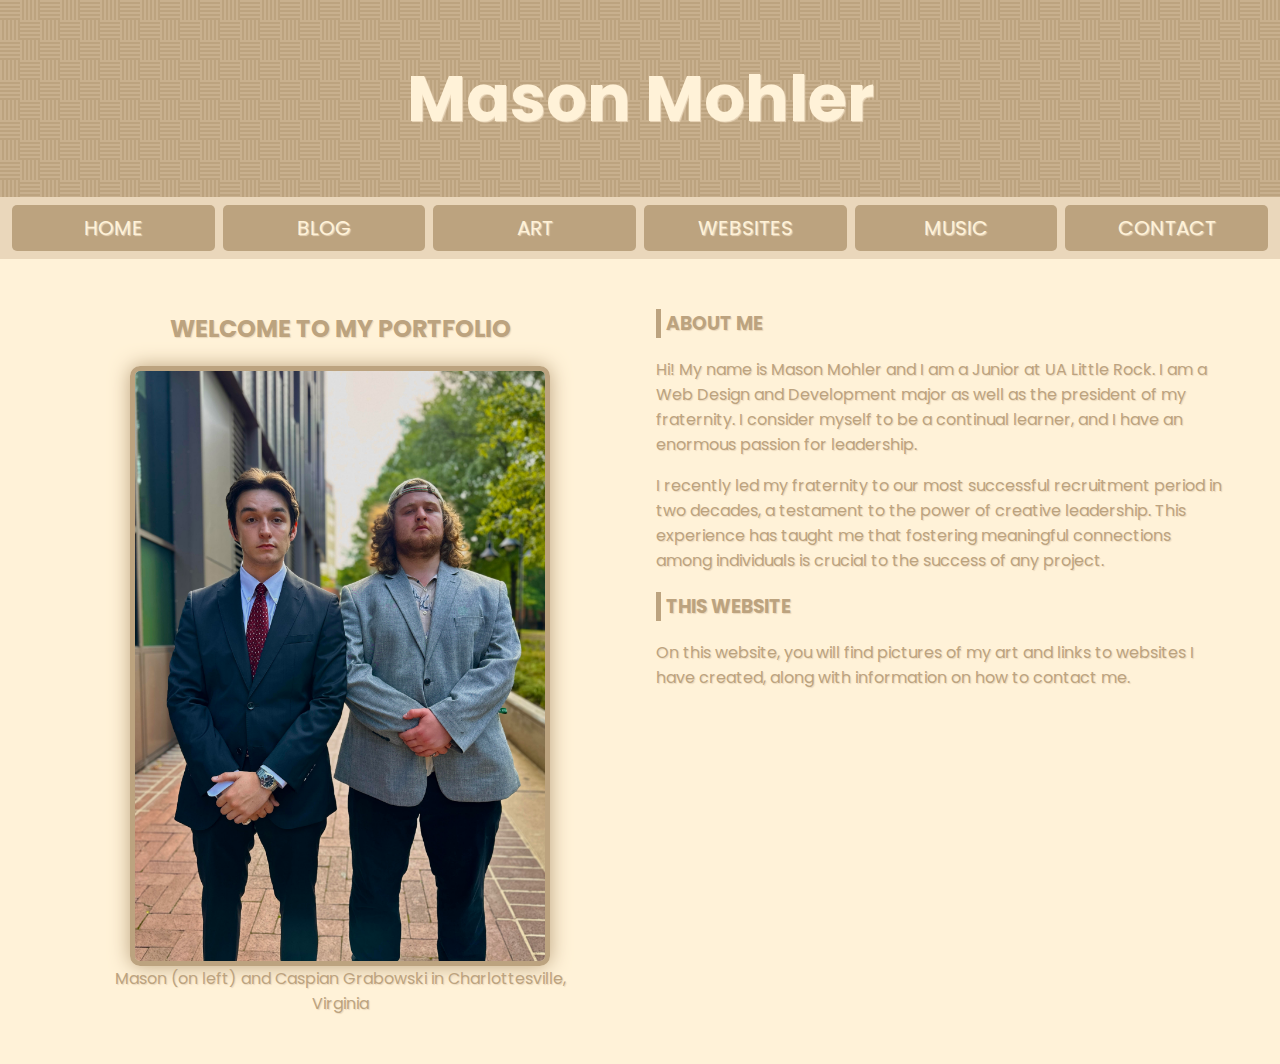
<file: index.html>
<!DOCTYPE html>
<html lang="en">
  <head>
    <meta charset="UTF-8" />
    <meta name="viewport" content="width=device-width, initial-scale=1.0" />
    <meta name="author" content="Mason Mohler" />
    <meta name="description" content="Portfolio for Mason Mohler" />
    <title>Mason Mohler Portfolio</title>
    <link rel="stylesheet" href="assets/css/style.css" />
    <link rel="preconnect" href="https://fonts.googleapis.com" />
    <link rel="preconnect" href="https://fonts.gstatic.com" crossorigin />
    <link
      href="https://fonts.googleapis.com/css2?family=Poppins&display=swap"
      rel="stylesheet"
    />
  </head>
  <body>
    <main>
      <header>
        <h1>Mason Mohler</h1>
      </header>
      <nav>
        <a href="index.html">Home</a>
        <a href="blog.html">Blog</a>
        <a href="art.html">Art</a>
        <a href="websites.html">Websites</a>
        <a href="music.html">Music</a>
        <a href="contact.html">Contact</a>
      </nav>
      <div class="container">
        <div class="main-content">
          <h2>Welcome to My Portfolio</h2>
          <figure>
            <img
              src="assets/img/mason-and-caz.jpg"
              alt="Mason and Caz in Virginia"
            />
            <figcaption>
              Mason (on left) and Caspian Grabowski in Charlottesville, Virginia
            </figcaption>
          </figure>
        </div>
        <div class="sidebar">
          <h3>About Me</h3>
          <p>
            Hi! My name is Mason Mohler and I am a Junior at UA Little Rock. I
            am a Web Design and Development major as well as the president of my
            fraternity. I consider myself to be a continual learner, and I have
            an enormous passion for leadership.
          </p>
          <p>
            I recently led my fraternity to our most successful recruitment
            period in two decades, a testament to the power of creative
            leadership. This experience has taught me that fostering meaningful
            connections among individuals is crucial to the success of any
            project.
          </p>
          <h3>This Website</h3>
          <p>
            On this website, you will find pictures of my art and links to
            websites I have created, along with information on how to contact
            me.
          </p>
        </div>
      </div>
    </main>
  </body>
</html>
</file>
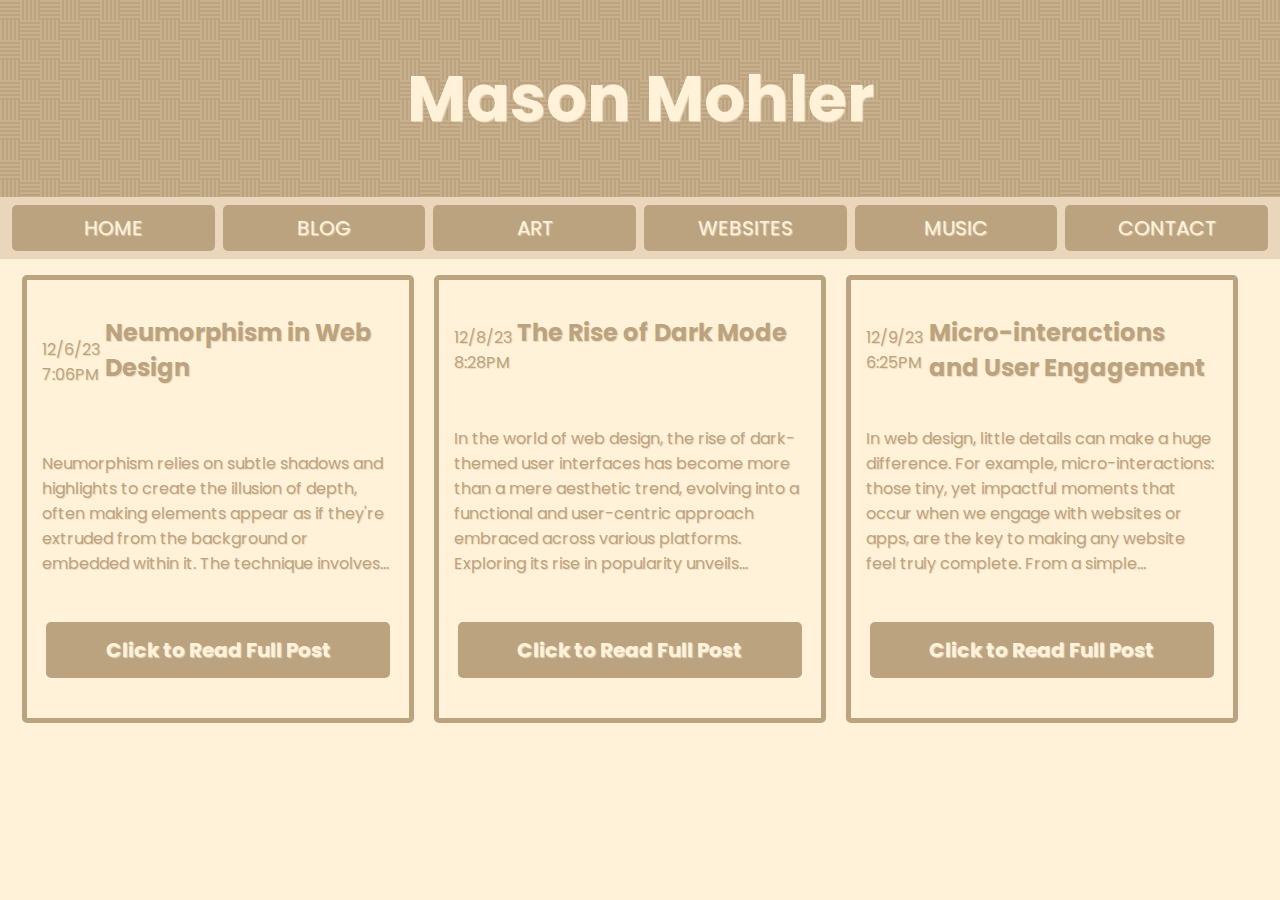
<file: blog.html>
<!DOCTYPE html>
<html lang="en">
  <head>
    <meta charset="UTF-8" />
    <meta name="viewport" content="width=device-width, initial-scale=1.0" />
    <meta name="author" content="Mason Mohler" />
    <meta name="description" content="Portfolio for Mason Mohler" />
    <title>Mason Mohler Blog</title>
    <link rel="stylesheet" href="assets/css/style.css" />
    <link rel="preconnect" href="https://fonts.googleapis.com" />
    <link rel="preconnect" href="https://fonts.gstatic.com" crossorigin />
    <link
      href="https://fonts.googleapis.com/css2?family=Poppins&display=swap"
      rel="stylesheet"
    />
  </head>
  <body>
    <main>
      <header>
        <h1>Mason Mohler</h1>
      </header>
      <nav>
        <a href="index.html">Home</a>
        <a href="blog.html">Blog</a>
        <a href="art.html">Art</a>
        <a href="websites.html">Websites</a>
        <a href="music.html">Music</a>
        <a href="contact.html">Contact</a>
      </nav>
    </main>
    <div class="container">
      <div class="blog-post">
        <div class="date">
          <p class="post-date">12/6/23 7:06PM</p>
        </div>
        <h2 class="post-title">Neumorphism in Web Design</h2>
        <p class="post-preview">
          Neumorphism relies on subtle shadows and highlights to create the
          illusion of depth, often making elements appear as if they're extruded
          from the background or embedded within it. The technique involves...
        </p>
        <h4 class="read">
          <a href="blog-posts/post1.html">Click to Read Full Post</a>
        </h4>
      </div>
      <div class="blog-post">
        <div class="date">
          <p class="post-date">12/8/23 8:28PM</p>
        </div>
        <h2 class="post-title">The Rise of Dark Mode</h2>
        <p class="post-preview">
          In the world of web design, the rise of dark-themed user interfaces
          has become more than a mere aesthetic trend, evolving into a
          functional and user-centric approach embraced across various
          platforms. Exploring its rise in popularity unveils...
        </p>
        <h4 class="read">
          <a href="blog-posts/post2.html">Click to Read Full Post</a>
        </h4>
      </div>
      <div class="blog-post">
        <div class="date">
          <p class="post-date">12/9/23 6:25PM</p>
        </div>
        <h2 class="post-title">Micro-interactions and User Engagement</h2>
        <p class="post-preview">
          In web design, little details can make a huge difference. For example,
          micro-interactions: those tiny, yet impactful moments that occur when
          we engage with websites or apps, are the key to making any website
          feel truly complete. From a simple...
        </p>
        <h4 class="read">
          <a href="blog-posts/post3.html">Click to Read Full Post</a>
        </h4>
      </div>
    </div>
  </body>
</html>
</file>
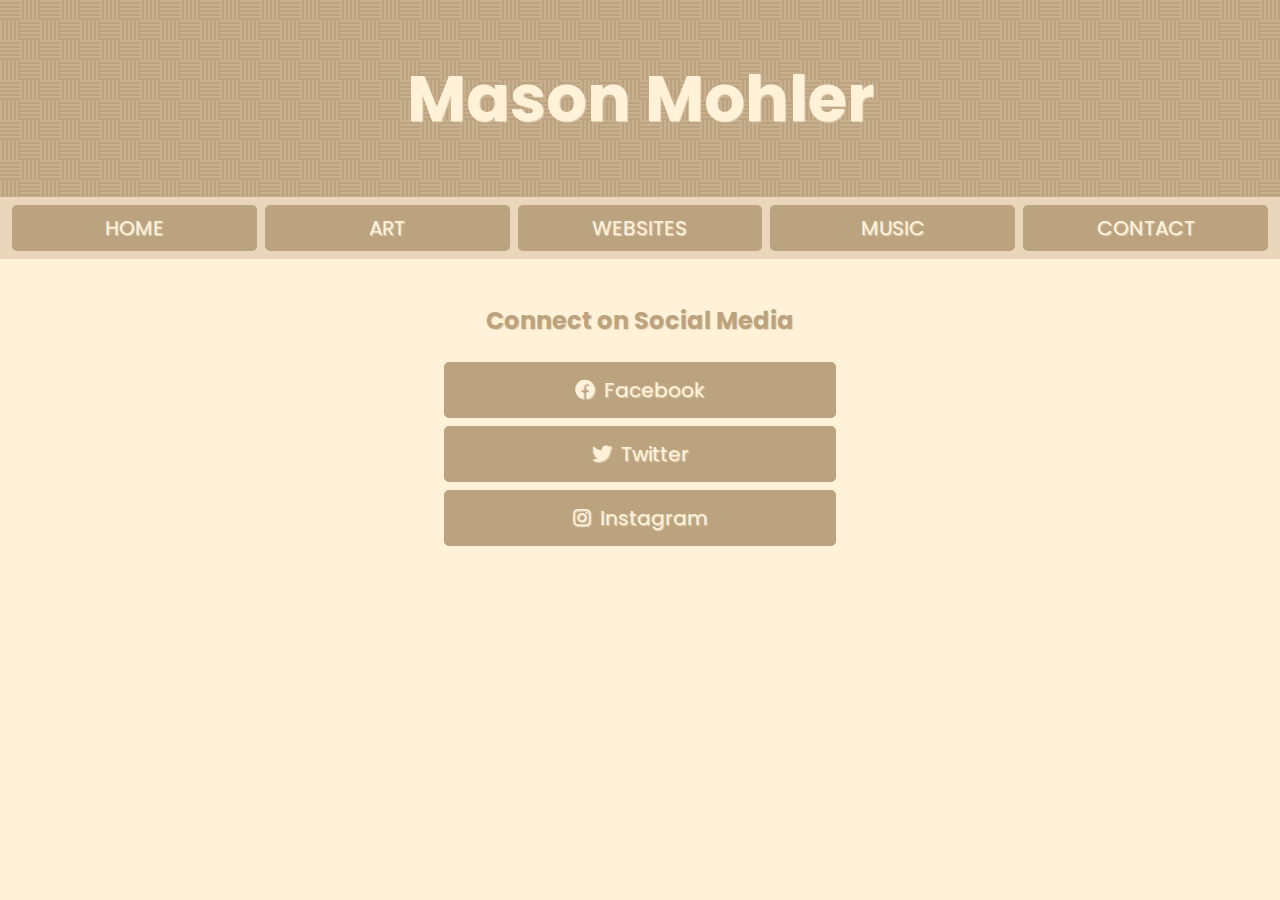
<file: contact.html>
<!DOCTYPE html>
<html lang="en">
  <head>
    <meta charset="UTF-8" />
    <meta name="viewport" content="width=device-width, initial-scale=1.0" />
    <meta name="author" content="Mason Mohler" />
    <meta name="description" content="Contact information for Mason Mohler" />
    <title>Mason Mohler Contact Info</title>
    <link rel="stylesheet" href="assets/css/style.css" />
    <link
      rel="stylesheet"
      href="https://cdnjs.cloudflare.com/ajax/libs/font-awesome/5.15.3/css/all.min.css"
    />
    <link rel="preconnect" href="https://fonts.googleapis.com" />
    <link rel="preconnect" href="https://fonts.gstatic.com" crossorigin />
    <link
      href="https://fonts.googleapis.com/css2?family=Poppins&display=swap"
      rel="stylesheet"
    />
  </head>
  <body>
    <main>
      <header>
        <h1>Mason Mohler</h1>
      </header>
      <nav>
        <a href="index.html">Home</a>
        <a href="art.html">Art</a>
        <a href="websites.html">Websites</a>
        <a href="music.html">Music</a>
        <a href="contact.html">Contact</a>
      </nav>
      <div class="container">
        <div class="social-media">
          <h2>Connect on Social Media</h2>
          <a href="https://www.facebook.com/mason.mohler.33/" target="_blank"
            ><i class="fab fa-facebook"></i> Facebook</a
          >
          <a href="https://www.twitter.com/mason_mohler" target="_blank"
            ><i class="fab fa-twitter"></i> Twitter</a
          >
          <a href="https://www.instagram.com/mason_mohler" target="_blank"
            ><i class="fab fa-instagram"></i> Instagram</a
          >
        </div>
      </div>
    </main>
  </body>
</html>
</file>
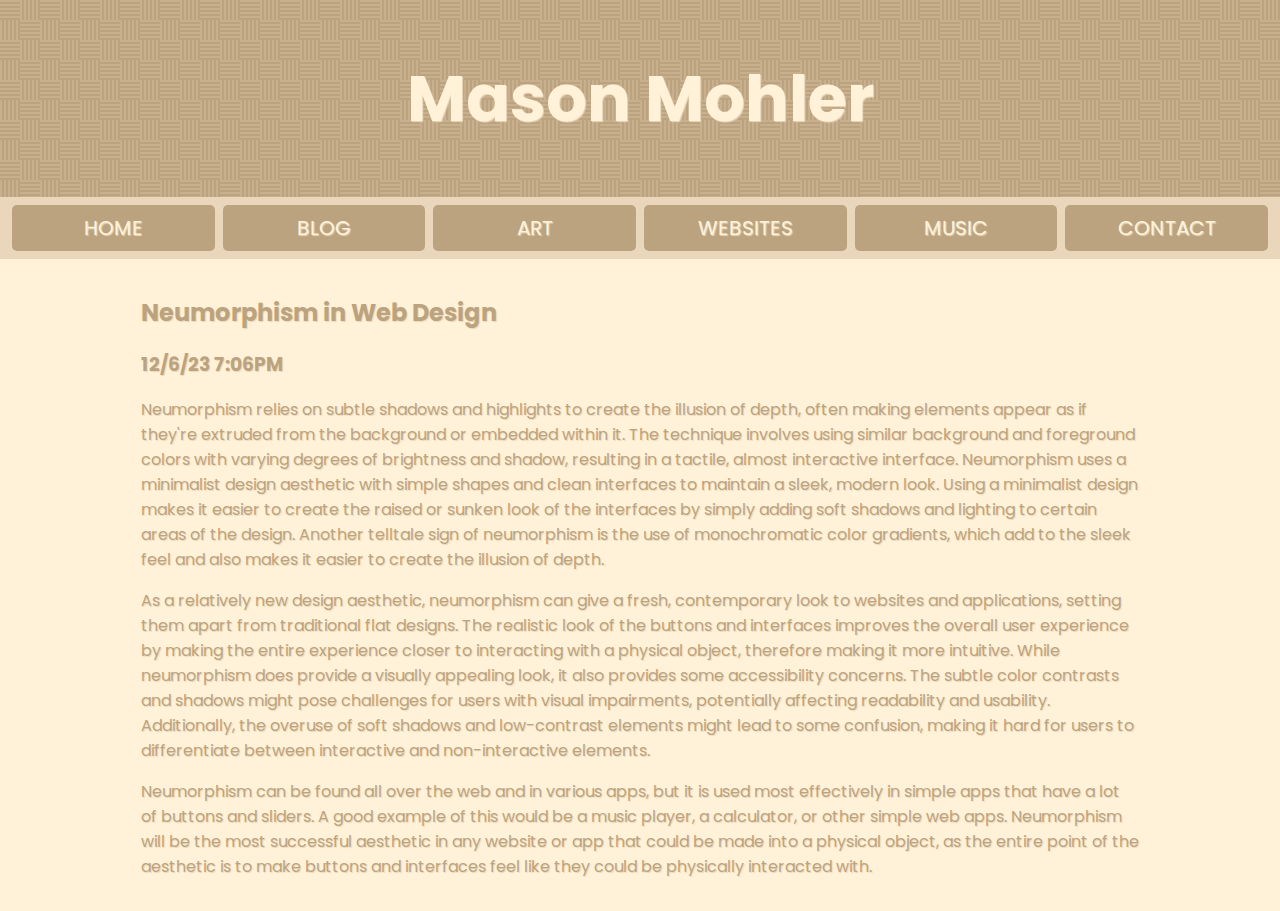
<file: blog-posts/post1.html>
<!DOCTYPE html>
<html lang="en">
  <head>
    <meta charset="UTF-8" />
    <meta name="viewport" content="width=device-width, initial-scale=1.0" />
    <meta name="author" content="Mason Mohler" />
    <meta name="description" content="Portfolio for Mason Mohler" />
    <title>Neumorphism in Web Design</title>
    <link rel="stylesheet" href="../assets/css/style.css" />
    <link rel="preconnect" href="https://fonts.googleapis.com" />
    <link rel="preconnect" href="https://fonts.gstatic.com" crossorigin />
    <link
      href="https://fonts.googleapis.com/css2?family=Poppins&display=swap"
      rel="stylesheet"
    />
  </head>
  <body>
    <main>
      <header>
        <h1>Mason Mohler</h1>
      </header>
      <nav>
        <a href="../index.html">Home</a>
        <a href="../blog.html">Blog</a>
        <a href="../art.html">Art</a>
        <a href="../websites.html">Websites</a>
        <a href="../music.html">Music</a>
        <a href="../contact.html">Contact</a>
      </nav>
    </main>
    <div class="container">
      <div class="post-container">
        <h2>Neumorphism in Web Design</h2>
        <h3>12/6/23 7:06PM</h3>
        <p>
          Neumorphism relies on subtle shadows and highlights to create the
          illusion of depth, often making elements appear as if they're extruded
          from the background or embedded within it. The technique involves
          using similar background and foreground colors with varying degrees of
          brightness and shadow, resulting in a tactile, almost interactive
          interface. Neumorphism uses a minimalist design aesthetic with simple
          shapes and clean interfaces to maintain a sleek, modern look. Using a
          minimalist design makes it easier to create the raised or sunken look
          of the interfaces by simply adding soft shadows and lighting to
          certain areas of the design. Another telltale sign of neumorphism is
          the use of monochromatic color gradients, which add to the sleek feel
          and also makes it easier to create the illusion of depth.
        </p>
        <p>
          As a relatively new design aesthetic, neumorphism can give a fresh,
          contemporary look to websites and applications, setting them apart
          from traditional flat designs. The realistic look of the buttons and
          interfaces improves the overall user experience by making the entire
          experience closer to interacting with a physical object, therefore
          making it more intuitive. While neumorphism does provide a visually
          appealing look, it also provides some accessibility concerns. The
          subtle color contrasts and shadows might pose challenges for users
          with visual impairments, potentially affecting readability and
          usability. Additionally, the overuse of soft shadows and low-contrast
          elements might lead to some confusion, making it hard for users to
          differentiate between interactive and non-interactive elements.
        </p>
        <p>
          Neumorphism can be found all over the web and in various apps, but it
          is used most effectively in simple apps that have a lot of buttons and
          sliders. A good example of this would be a music player, a calculator,
          or other simple web apps. Neumorphism will be the most successful
          aesthetic in any website or app that could be made into a physical
          object, as the entire point of the aesthetic is to make buttons and
          interfaces feel like they could be physically interacted with.
        </p>
      </div>
    </div>
  </body>
</html>
</file>
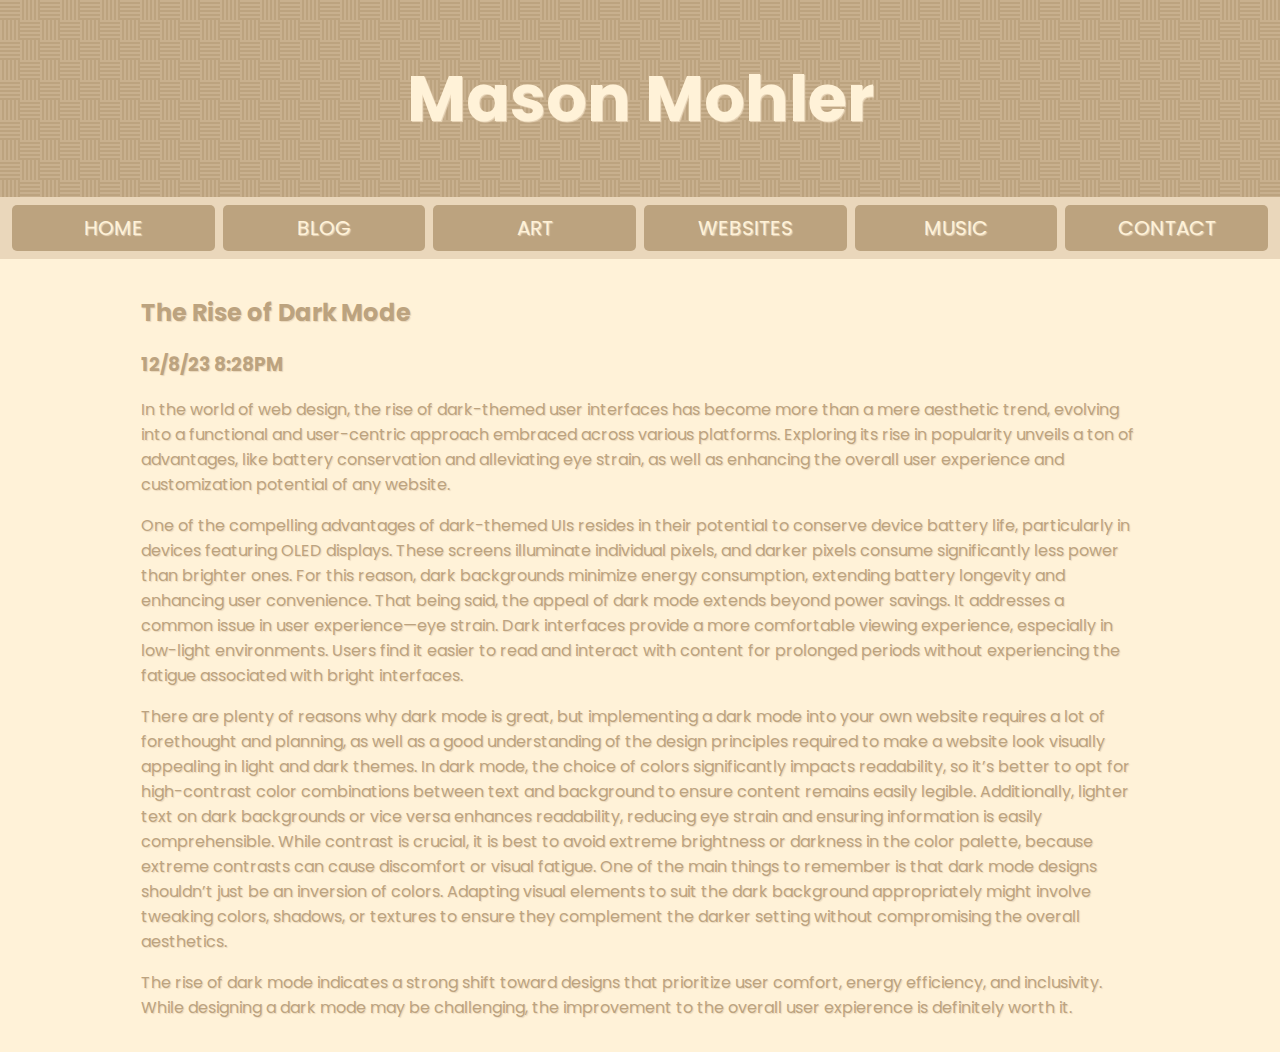
<file: blog-posts/post2.html>
<!DOCTYPE html>
<html lang="en">
  <head>
    <meta charset="UTF-8" />
    <meta name="viewport" content="width=device-width, initial-scale=1.0" />
    <meta name="author" content="Mason Mohler" />
    <meta name="description" content="Portfolio for Mason Mohler" />
    <title>The Rise of Dark Mode</title>
    <link rel="stylesheet" href="../assets/css/style.css" />
    <link rel="preconnect" href="https://fonts.googleapis.com" />
    <link rel="preconnect" href="https://fonts.gstatic.com" crossorigin />
    <link
      href="https://fonts.googleapis.com/css2?family=Poppins&display=swap"
      rel="stylesheet"
    />
  </head>
  <body>
    <main>
      <header>
        <h1>Mason Mohler</h1>
      </header>
      <nav>
        <a href="../index.html">Home</a>
        <a href="../blog.html">Blog</a>
        <a href="../art.html">Art</a>
        <a href="../websites.html">Websites</a>
        <a href="../music.html">Music</a>
        <a href="../contact.html">Contact</a>
      </nav>
    </main>
    <div class="container">
      <div class="post-container">
        <h2>The Rise of Dark Mode</h2>
        <h3>12/8/23 8:28PM</h3>
        <p>
          In the world of web design, the rise of dark-themed user interfaces
          has become more than a mere aesthetic trend, evolving into a
          functional and user-centric approach embraced across various
          platforms. Exploring its rise in popularity unveils a ton of
          advantages, like battery conservation and alleviating eye strain, as
          well as enhancing the overall user experience and customization
          potential of any website.
        </p>
        <p>
          One of the compelling advantages of dark-themed UIs resides in their
          potential to conserve device battery life, particularly in devices
          featuring OLED displays. These screens illuminate individual pixels,
          and darker pixels consume significantly less power than brighter ones.
          For this reason, dark backgrounds minimize energy consumption,
          extending battery longevity and enhancing user convenience. That being
          said, the appeal of dark mode extends beyond power savings. It
          addresses a common issue in user experience—eye strain. Dark
          interfaces provide a more comfortable viewing experience, especially
          in low-light environments. Users find it easier to read and interact
          with content for prolonged periods without experiencing the fatigue
          associated with bright interfaces.
        </p>
        <p>
          There are plenty of reasons why dark mode is great, but implementing a
          dark mode into your own website requires a lot of forethought and
          planning, as well as a good understanding of the design principles
          required to make a website look visually appealing in light and dark
          themes. In dark mode, the choice of colors significantly impacts
          readability, so it’s better to opt for high-contrast color
          combinations between text and background to ensure content remains
          easily legible. Additionally, lighter text on dark backgrounds or vice
          versa enhances readability, reducing eye strain and ensuring
          information is easily comprehensible. While contrast is crucial, it is
          best to avoid extreme brightness or darkness in the color palette,
          because extreme contrasts can cause discomfort or visual fatigue. One
          of the main things to remember is that dark mode designs shouldn’t
          just be an inversion of colors. Adapting visual elements to suit the
          dark background appropriately might involve tweaking colors, shadows,
          or textures to ensure they complement the darker setting without
          compromising the overall aesthetics.
        </p>
        <p>
          The rise of dark mode indicates a strong shift toward designs that
          prioritize user comfort, energy efficiency, and inclusivity. While
          designing a dark mode may be challenging, the improvement to the
          overall user expierence is definitely worth it.
        </p>
      </div>
    </div>
  </body>
</html>
</file>
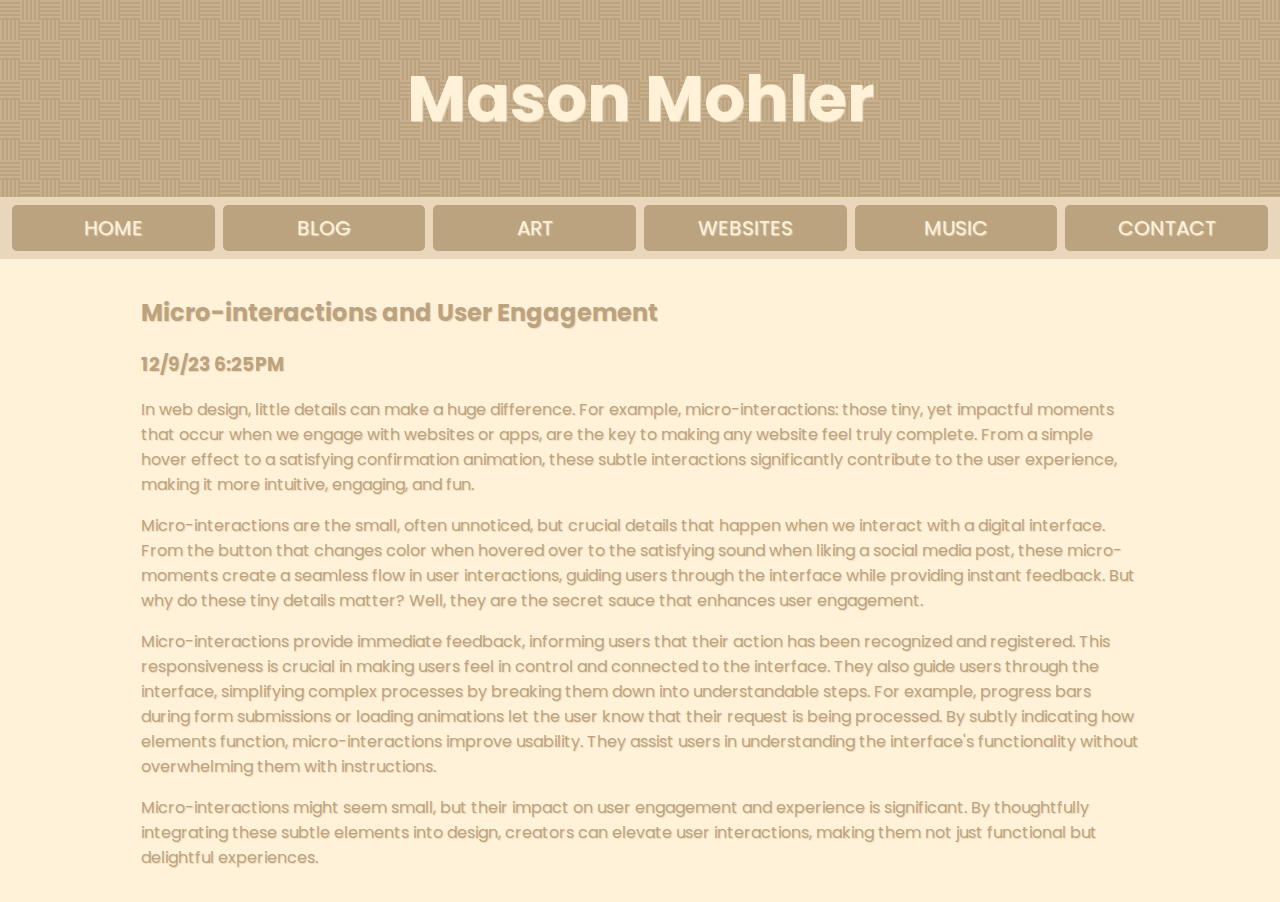
<file: blog-posts/post3.html>
<!DOCTYPE html>
<html lang="en">
  <head>
    <meta charset="UTF-8" />
    <meta name="viewport" content="width=device-width, initial-scale=1.0" />
    <meta name="author" content="Mason Mohler" />
    <meta name="description" content="Portfolio for Mason Mohler" />
    <title>Micro-interactions and User Engagement</title>
    <link rel="stylesheet" href="../assets/css/style.css" />
    <link rel="preconnect" href="https://fonts.googleapis.com" />
    <link rel="preconnect" href="https://fonts.gstatic.com" crossorigin />
    <link
      href="https://fonts.googleapis.com/css2?family=Poppins&display=swap"
      rel="stylesheet"
    />
  </head>
  <body>
    <main>
      <header>
        <h1>Mason Mohler</h1>
      </header>
      <nav>
        <a href="../index.html">Home</a>
        <a href="../blog.html">Blog</a>
        <a href="../art.html">Art</a>
        <a href="../websites.html">Websites</a>
        <a href="../music.html">Music</a>
        <a href="../contact.html">Contact</a>
      </nav>
    </main>
    <div class="container">
      <div class="post-container">
        <h2>Micro-interactions and User Engagement</h2>
        <h3>12/9/23 6:25PM</h3>
        <p>
          In web design, little details can make a huge difference. For example,
          micro-interactions: those tiny, yet impactful moments that occur when
          we engage with websites or apps, are the key to making any website
          feel truly complete. From a simple hover effect to a satisfying
          confirmation animation, these subtle interactions significantly
          contribute to the user experience, making it more intuitive, engaging,
          and fun.
        </p>
        <p>
          Micro-interactions are the small, often unnoticed, but crucial details
          that happen when we interact with a digital interface. From the button
          that changes color when hovered over to the satisfying sound when
          liking a social media post, these micro-moments create a seamless flow
          in user interactions, guiding users through the interface while
          providing instant feedback. But why do these tiny details matter?
          Well, they are the secret sauce that enhances user engagement.
        </p>
        <p>
          Micro-interactions provide immediate feedback, informing users that
          their action has been recognized and registered. This responsiveness
          is crucial in making users feel in control and connected to the
          interface. They also guide users through the interface, simplifying
          complex processes by breaking them down into understandable steps. For
          example, progress bars during form submissions or loading animations
          let the user know that their request is being processed. By subtly
          indicating how elements function, micro-interactions improve
          usability. They assist users in understanding the interface's
          functionality without overwhelming them with instructions.
        </p>
        <p>
          Micro-interactions might seem small, but their impact on user
          engagement and experience is significant. By thoughtfully integrating
          these subtle elements into design, creators can elevate user
          interactions, making them not just functional but delightful
          experiences.
        </p>
      </div>
    </div>
  </body>
</html>
</file>
<file: assets/css/style.css>
/*  --------------- Box Sizing -----------------  */

html {
  box-sizing: border-box;
}
*,
*:before,
*:after {
  box-sizing: inherit;
}

/*  --------------- Utility Classes -----------------  */
.container {
  display: flex;
  flex-wrap: wrap;
  justify-content: center;
  padding: 1rem;
}

.main-content {
  flex: 2;
  max-width: 600px;
  padding: 1rem;
}

.sidebar {
  flex: 1;
  max-width: 600px;
  padding: 1rem;
}

/*  --------------- Global Styles -----------------  */
body {
  font-family: "Poppins", sans-serif;
  margin: 0;
  padding: 0;
  background-color: #fff2d8;
  color: #bca37f;
  text-shadow: 1px 1px 1px #ead7bb;
}

header {
  background-color: #bca37f;
  background-image: url("data:image/svg+xml,%3Csvg width='40' height='40' viewBox='0 0 40 40' xmlns='http://www.w3.org/2000/svg'%3E%3Cpath d='M20 20.5V18H0v-2h20v-2H0v-2h20v-2H0V8h20V6H0V4h20V2H0V0h22v20h2V0h2v20h2V0h2v20h2V0h2v20h2V0h2v20h2v2H20v-1.5zM0 20h2v20H0V20zm4 0h2v20H4V20zm4 0h2v20H8V20zm4 0h2v20h-2V20zm4 0h2v20h-2V20zm4 4h20v2H20v-2zm0 4h20v2H20v-2zm0 4h20v2H20v-2zm0 4h20v2H20v-2z' fill='%23ead7bb' fill-opacity='0.25' fill-rule='evenodd'/%3E%3C/svg%3E");
  padding: 0.5rem;
  text-align: center;
  color: #fff2d8;
  font-size: 2rem;
}

nav {
  display: flex;
  justify-content: center;
  background-color: #ead7bb;
  padding: 0.5rem;
  text-transform: uppercase;
  text-shadow: 1px 1px 1px #ead7bb;
}

nav a {
  color: #fff2d8;
  background-color: #bca37f;
  text-decoration: none;
  padding: 0.5rem 1rem;
  margin: 0 0.25rem;
  border-radius: 5px;
  transition: 0.5s;
  width: 20%;
  text-align: center;
  font-size: 1.25rem;
}

nav a:hover {
  background-color: #fff2d8;
  color: #bca37f;
  box-shadow: 3px 3px 5px #bca37f;
}

.main-content img,
video {
  max-width: 100%;
  height: auto;
  max-height: 600px;
  display: block;
  margin: 0 auto;
  border-radius: 10px;
  box-shadow: 0 0 20px #bca37f;
  border: 5px solid #bca37f;
}

.main-content figcaption {
  text-align: center;
}

.main-content h2 {
  text-align: center;
  text-transform: uppercase;
}

.main-content h3 {
  text-transform: uppercase;
}

.sidebar h3 {
  text-transform: uppercase;
  border-left: 5px solid #bca37f;
  padding-left: 5px;
}

.art-piece {
  width: 100%;
  max-width: 400px;
  margin: 1rem;
}

.art-description {
  text-align: center;
  margin-top: 0.5rem;
}

.website {
  width: 100%;
  max-width: 400px;
  margin: 1rem;
}

.website img {
  width: 100%;
  height: auto;
  display: block;
}

.website h3,
.website p {
  text-align: center;
}

.website a {
  display: block;
  color: #fff2d8;
  background-color: #bca37f;
  text-decoration: none;
  padding: 0.5rem 1rem;
  margin: 0 0.25rem;
  border-radius: 5px;
  transition: 0.5s;
  text-align: center;
  font-size: 1.25rem;
  border: 5px solid #bca37f;
}

.website a:hover {
  background-color: #fff2d8;
  color: #bca37f;
  border: 5px solid #bca37f;
  box-shadow: 3px 3px 5px #bca37f;
}

audio::-webkit-media-controls-panel {
  background-color: #bca37f;
}

.email-button,
.social-media {
  width: 100%;
  max-width: 400px;
  margin: 0.5rem;
  display: flex;
  flex-direction: column;
  text-align: center;
}

.social-media a {
  display: block;
  color: #fff2d8;
  background-color: #bca37f;
  text-decoration: none;
  padding: 0.5rem 1rem;
  margin: 0.25rem 0.25rem;
  border-radius: 5px;
  transition: 0.5s;
  text-align: center;
  font-size: 1.25rem;
  border: 5px solid #bca37f;
}

.social-media a:hover {
  background-color: #fff2d8;
  color: #bca37f;
  border: 5px solid #bca37f;
  box-shadow: 3px 3px 5px #bca37f;
}

.social-media i {
  margin-right: 0.25rem;
}

.blog-container {
  display: block;
}

.blog-post {
  width: calc(33% - 20px);
  margin-bottom: 20px;
  margin-right: 20px;
  padding: 15px;
  border: 5px solid #bca37f;
  border-radius: 5px;
  transition: 0.3s ease-in-out;
  display: grid;
  grid-template-columns: 1fr 5fr;
  grid-template-rows: 1fr auto auto;
  grid-template-areas:
    "date title"
    "preview preview"
    "read read";
  gap: 5px;
}

.date {
  grid-area: date;
  align-self: center;
}

.post-title {
  grid-area: title;
}

.post-preview {
  grid-area: preview;
}

.read {
  grid-area: read;
  text-align: right;
}

h4 a {
  display: block;
  color: #fff2d8;
  background-color: #bca37f;
  text-decoration: none;
  padding: 0.5rem 1rem;
  margin: 0.25rem 0.25rem;
  border-radius: 5px;
  transition: 0.5s;
  text-align: center;
  font-size: 1.25rem;
  border: 5px solid #bca37f;
}

h4 a:hover {
  background-color: #fff2d8;
  color: #bca37f;
  border: 5px solid #bca37f;
  box-shadow: 3px 3px 5px #bca37f;
}

.post-container {
  width: 80%;
}
/*  --------------- Media Queries -----------------  */
@media (max-width: 600px) {
  .container {
    flex-direction: column;
    align-items: center;
  }

  .main-content,
  .sidebar {
    flex: 1;
    max-width: none;
  }

  .website {
    max-width: none;
  }

  nav {
    flex-direction: column;
    align-items: center;
  }

  nav a {
    margin: 0.5rem 0;
    width: 80%;
    max-width: 400px;
  }
  .post-container {
    width: 100%;
  }
}

@media (max-width: 900px) {
  .blog-post {
    width: 100%;
  }
}
</file>
